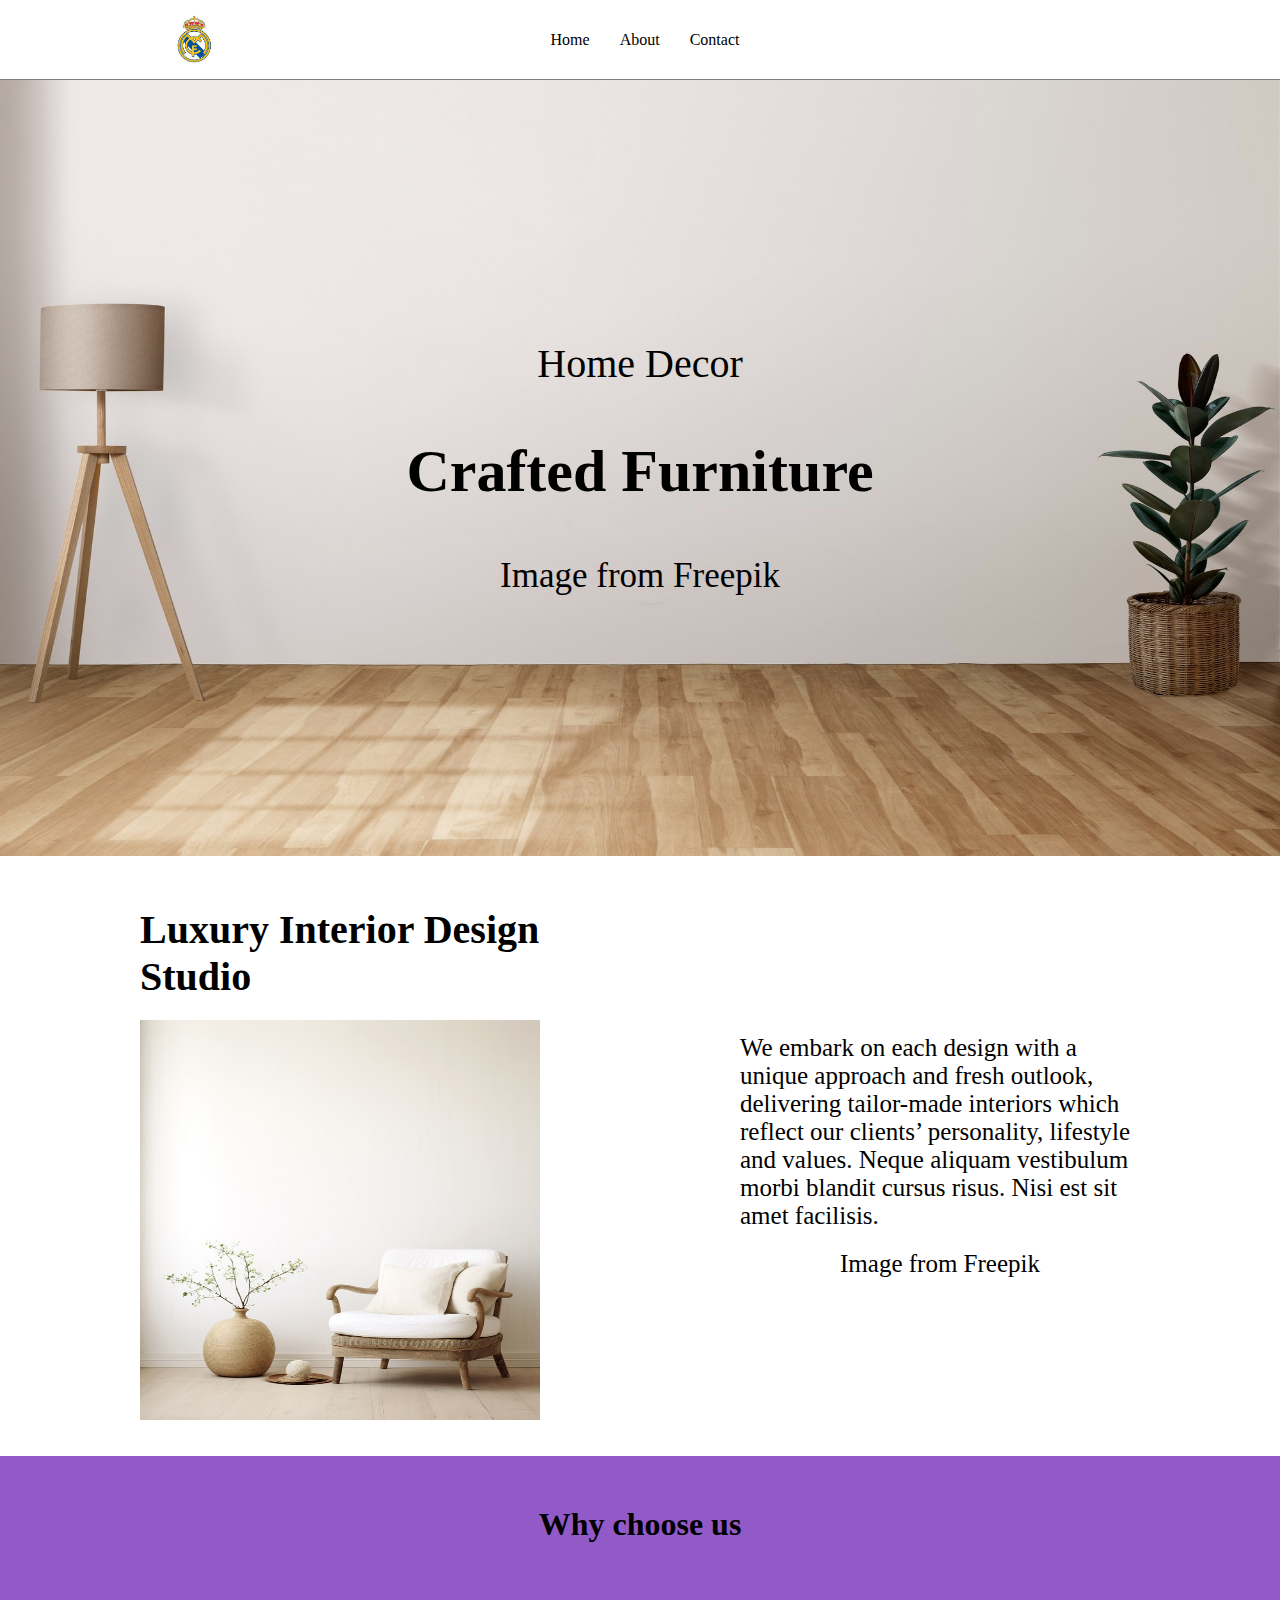
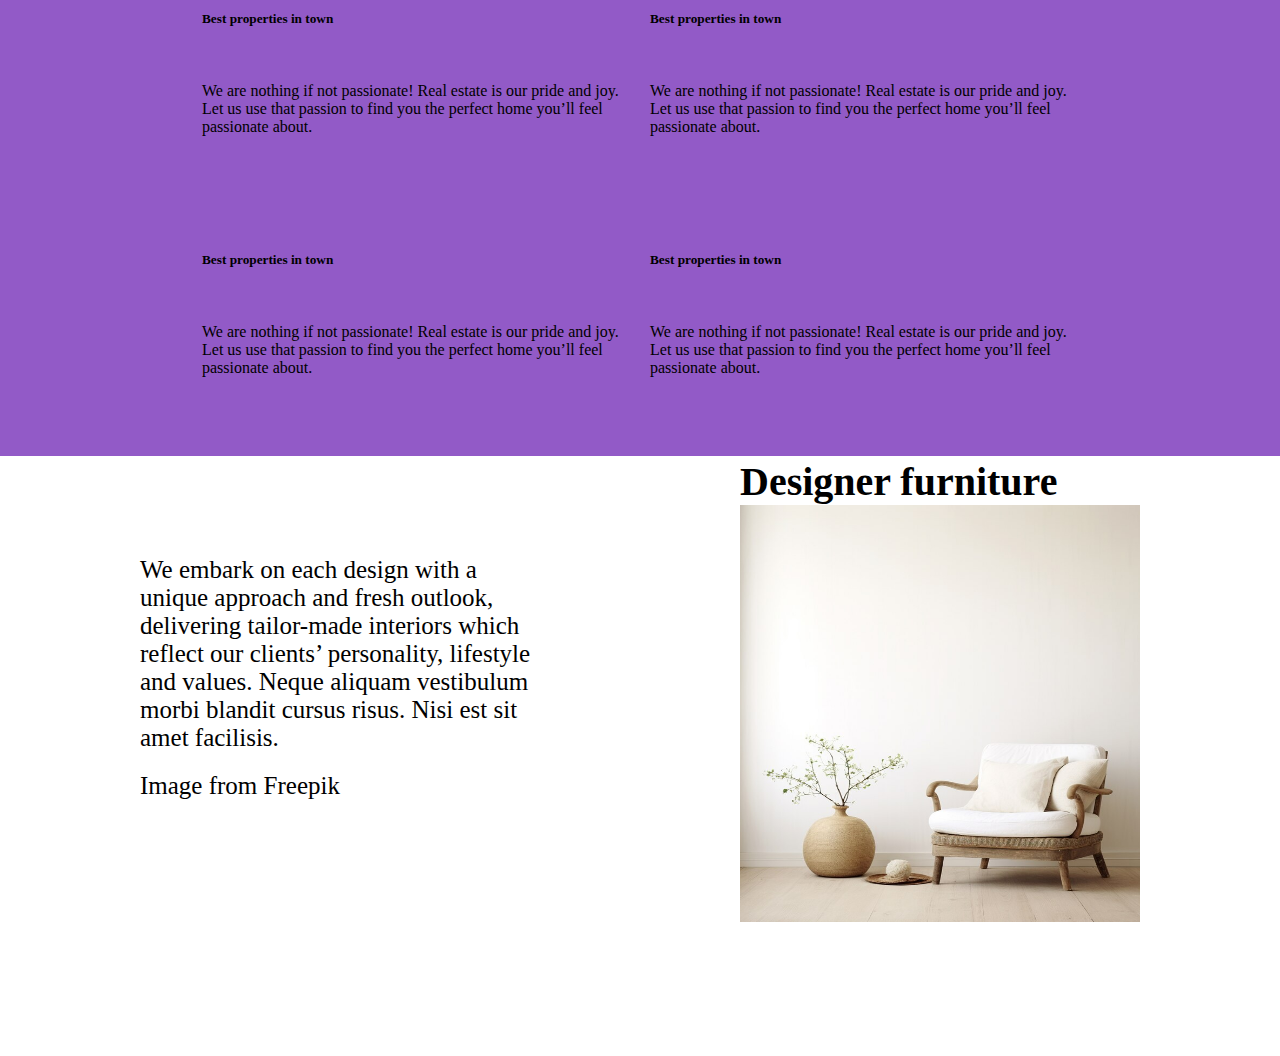
<file: responsivepractice/index.html>
<!DOCTYPE html>
<html lang="en">

<head>
    <meta charset="UTF-8">
    <meta name="viewport" content="width=device-width, initial-scale=1.0">
    <link rel="stylesheet" href="https://cdnjs.cloudflare.com/ajax/libs/font-awesome/6.6.0/css/all.min.css"
        integrity="sha512-Kc323vGBEqzTmouAECnVceyQqyqdsSiqLQISBL29aUW4U/M7pSPA/gEUZQqv1cwx4OnYxTxve5UMg5GT6L4JJg=="
        crossorigin="anonymous" referrerpolicy="no-referrer" />
    <link rel="stylesheet" href="./assets/css/responsive.css">
    <link rel="stylesheet" href="./assets/css/style.css">
    <title>Document</title>
</head>

<body>

    <header>
        <nav>
            <div class="navbar">
                <div class="nav-logo"><img src="./assets/img/download (3).jfif" alt=""></div>
                <div class="nav-list">
                    <ul>
                        <li>Home</li>
                        <li>About</li>
                        <li>Contact</li>
                    </ul>
                </div>

                <div class="nav-menu"><i class="fa-solid fa-bars"></i></div>
            </div>
        </nav>
    </header>

    <main>
        <section id="hero">
            <div class="hero">
                <img src="./assets/img/japandi-living-room-interior-design.jpg" alt="">
                <div class="hero-txt">
                    <div style="font-size: 40px;">Home Decor</div>
                    <h1 style="font-size: 60px;">Crafted Furniture</h1>
                    <span style="font-size: 35px;">Image from Freepik</span>
                </div>

            </div>
        </section>


        <section id="design">

            <div class="design">

                <div class="design-elem left">
                    <h2>Luxury Interior Design <br> Studio</h2>
                    <img src="./assets/img/background-with-simple-white-walls-plant_23-2151020001.jpeg" alt="">
                </div>
                <div class="design-elem right">
                    <p>We embark on each design with a unique approach and fresh outlook, delivering tailor-made
                        interiors which reflect our clients’ personality, lifestyle and values. Neque aliquam vestibulum
                        morbi blandit cursus risus. Nisi est sit amet facilisis.</p>

                    <p>
                        Image from Freepik
                    </p>
                </div>

            </div>

        </section>

        <section id="pink">
            <div class="about">
                <h1>Why choose us</h1>
                <div class="about-txt">
                    <div class="about-elem">
                        <h5>Best properties in town</h5>
                        <p>We are nothing if not passionate! Real estate is our pride and joy. Let us use that passion
                            to find you the perfect home you’ll feel passionate about.</p>
                    </div>
                    <div class="about-elem">
                        <h5>Best properties in town</h5>
                        <p>We are nothing if not passionate! Real estate is our pride and joy. Let us use that passion
                            to find you the perfect home you’ll feel passionate about.</p>
                    </div>
                    <div class="about-elem">
                        <h5>Best properties in town</h5>
                        <p>We are nothing if not passionate! Real estate is our pride and joy. Let us use that passion
                            to find you the perfect home you’ll feel passionate about.</p>
                    </div>
                    <div class="about-elem">
                        <h5>Best properties in town</h5>
                        <p>We are nothing if not passionate! Real estate is our pride and joy. Let us use that passion
                            to find you the perfect home you’ll feel passionate about.</p>
                    </div>
                </div>
            </div>
        </section>

        <section id="Furniture">


            <div class="furniture">

                <div class="furniture-elem f-left">
                    <p>We embark on each design with a unique approach and fresh outlook, delivering tailor-made
                        interiors which reflect our clients’ personality, lifestyle and values. Neque aliquam vestibulum
                        morbi blandit cursus risus. Nisi est sit amet facilisis.</p>

                    <p>
                        Image from Freepik
                    </p>
                </div>

                <div class="furniture-elem f-right">
                    <h2>Designer furniture 
                    <img src="./assets/img/background-with-simple-white-walls-plant_23-2151020001.jpeg" alt="">
                </div>
               
            </div>

        </section>
    </main>

</body>

</html>
</file>
<file: responsivepractice/assets/css/responsive.css>
@media (max-width:576px){
    .nav-logo{
        display: none !important;
    }

    .nav-list{
        display: none !important;
    }

    .navbar{
        display: flex !important;
        align-items: center !important;
        justify-content: center !important;
    }


    .hero-txt div{
        font-size: 25px !important;
    }
    .hero img{
        object-fit: cover !important;
    }
    .hero-txt h1{
        font-size: 40px !important;
    }

    .hero-txt span{
        font-size: 20px !important;
    }

    .design{
        height: 890px !important;
        flex-direction: column !important;
        gap: 20px !important;
    }
    .design-elem{
        margin-top: 40px;
    }

    .about{
        justify-content: flex-start !important;
        height: 700px !important;
    }
    .about-txt{
        display: flex !important;
        flex-direction: column !important;
        align-items: center;
        flex-wrap: nowrap !important;
    }

    .about-elem{
        width: 100% !important;
    }


    

}
</file>
<file: responsivepractice/assets/css/style.css>
*{
    margin: 0;
    padding: 0;
    box-sizing: border-box;
}



.navbar{
    display: flex;
    align-items: center;
    justify-content: space-around;
    height: 80px;
    width: 100%;

    border-bottom: 1px solid grey;
}


.nav-logo{
    height: 60px;
    width: 60px;
}

.nav-logo img{
    height: 100%;
    width: 100%;
}

.nav-list ul{
    display: flex;
    gap: 30px;

}

.nav-list ul li{
    list-style: none;
}


.nav-menu{
    height: 50px;
    width: 50px;
}

.nav-menu i{
    font-size: 40px;
}




.hero{
    position: relative;
    height: 776px;
    width: 100%;
}

.hero img{
    position: absolute;
    height: 100%;
    width: 100%;
}


.hero-txt{
    height: 100%;
    width: 100%;
    position: absolute;
    display: flex;
    flex-direction: column;
    gap: 50px;
    align-items: center;
    justify-content: center;
    margin: 0px auto;
}


.design{
    display: flex;
    align-items: center;
    justify-content: center;
    gap: 200px;
    height: 600px;
    width: 100%;
}

.design-elem{
    height: 500px;
    width: 400px;
}

.design-elem img{
    height: 80%;
    width: 100%;
}



.left{
    display: flex;
    flex-direction: column;
    gap: 20px;
}

.left h2{
    font-size: 40px;
}

.right{
    flex-direction: column;
    display: flex;
    gap: 20px;
    align-items: center;
    justify-content: center;
}

.right p{
    font-size: 25px;
}


.about{
    gap: 30px;
    display: flex;
    flex-direction: column;
    align-items: center;
    justify-content: center;
    background-color: rgb(146, 90, 199);
    height: 600px;
    width: 100%;
}

.about h1{
    margin-top: 50px;
}

.about-txt{
    display: flex;
    flex-wrap: wrap;
    height: 500px;
    width: 70%;
}
.about-elem{
    display: flex;
    flex-direction: column;
    justify-content: space-around;
    padding: 10px;
    width: 50%;
    height:200px ;
}


.furniture{
    align-items: center;
    justify-content: center;
    width: 100%;
    gap: 200px;
    height: 600px;
    display: flex;
}


.furniture-elem{
    height: 400px;
    width: 400px;
}


.furniture-elem img{
    height: 70%;
    width: 100%;
}

.f-left{
    display: flex;
    flex-direction: column;
    gap: 20px;
}


.f-right h2{
    font-size: 40px;
}

.f-right{
    flex-direction: column;
    display: flex;
    gap: 20px;
    align-items: center;
    justify-content: center;
}


.f-left p{
    font-size: 25px;
}
</file>
